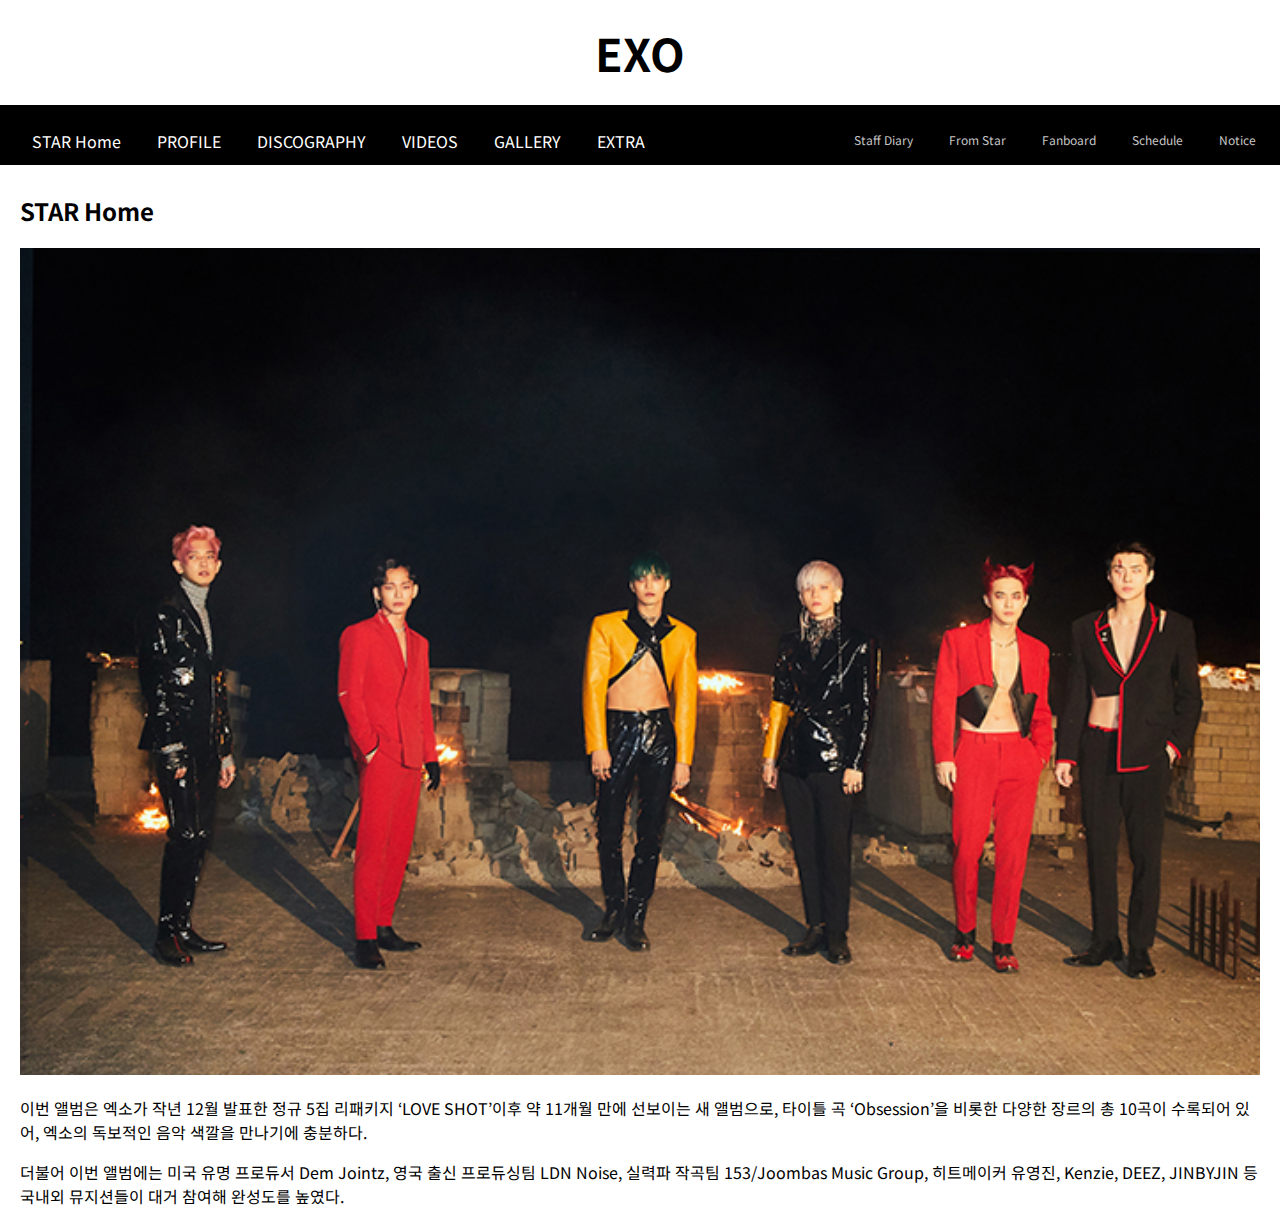
<file: 1.html>
<!doctype html>
<html>
<head>
  <title>EXO</title>
  <meta charset="utf-8">
  <link href="https://fonts.googleapis.com/css?family=Noto+Sans+KR&display=swap" rel="stylesheet">
  <link rel="stylesheet" href="style.css">
  <!-- Global site tag (gtag.js) - Google Analytics -->
<script async src="https://www.googletagmanager.com/gtag/js?id=UA-155996861-1"></script>
<script>
  window.dataLayer = window.dataLayer || [];
  function gtag(){dataLayer.push(arguments);}
  gtag('js', new Date());

  gtag('config', 'UA-155996861-1');
</script>
</head>
<body>
  <h1><a href="index.html">EXO</a></h1>
    <div class="menu">
      <a href="1.html">STAR Home</a>
      <a href="2.html">PROFILE</a>
      <a href="3.html">DISCOGRAPHY</a>
      <a href="4.html">VIDEOS</a>
      <a href="5.html">GALLERY</a>
      <a href="6.html">EXTRA</a>
      <div class="sub">
        <a href="7.html">Notice</a>
        <a href="8.html">Schedule</a>
        <a href="9.html">Fanboard</a>
        <a href="10.html">From Star</a>
        <a href="11.html">Staff Diary</a>
      </div>
    </div>
  <div class="con">
  <h2>STAR Home</h2>
  <img src="img/exo.jpg" width="100%">
  <p>이번 앨범은 엑소가 작년 12월 발표한 정규 5집 리패키지 ‘LOVE SHOT’이후 약 11개월 만에 선보이는 새 앨범으로, 타이틀 곡 <a href="http://exo.smtown.com/" target="_blank" title="EXO The 6th Album">‘Obsession’</a>을 비롯한 다양한 장르의 총 10곡이 수록되어 있어, 엑소의 독보적인 음악 색깔을 만나기에 충분하다.</p><p>더불어 이번 앨범에는 미국 유명 프로듀서 Dem Jointz, 영국 출신 프로듀싱팀 LDN Noise, 실력파 작곡팀 153/Joombas Music Group, 히트메이커 유영진, Kenzie, DEEZ, JINBYJIN 등 국내외 뮤지션들이 대거 참여해 완성도를 높였다.</p>
  </div>
</<body>
</file>
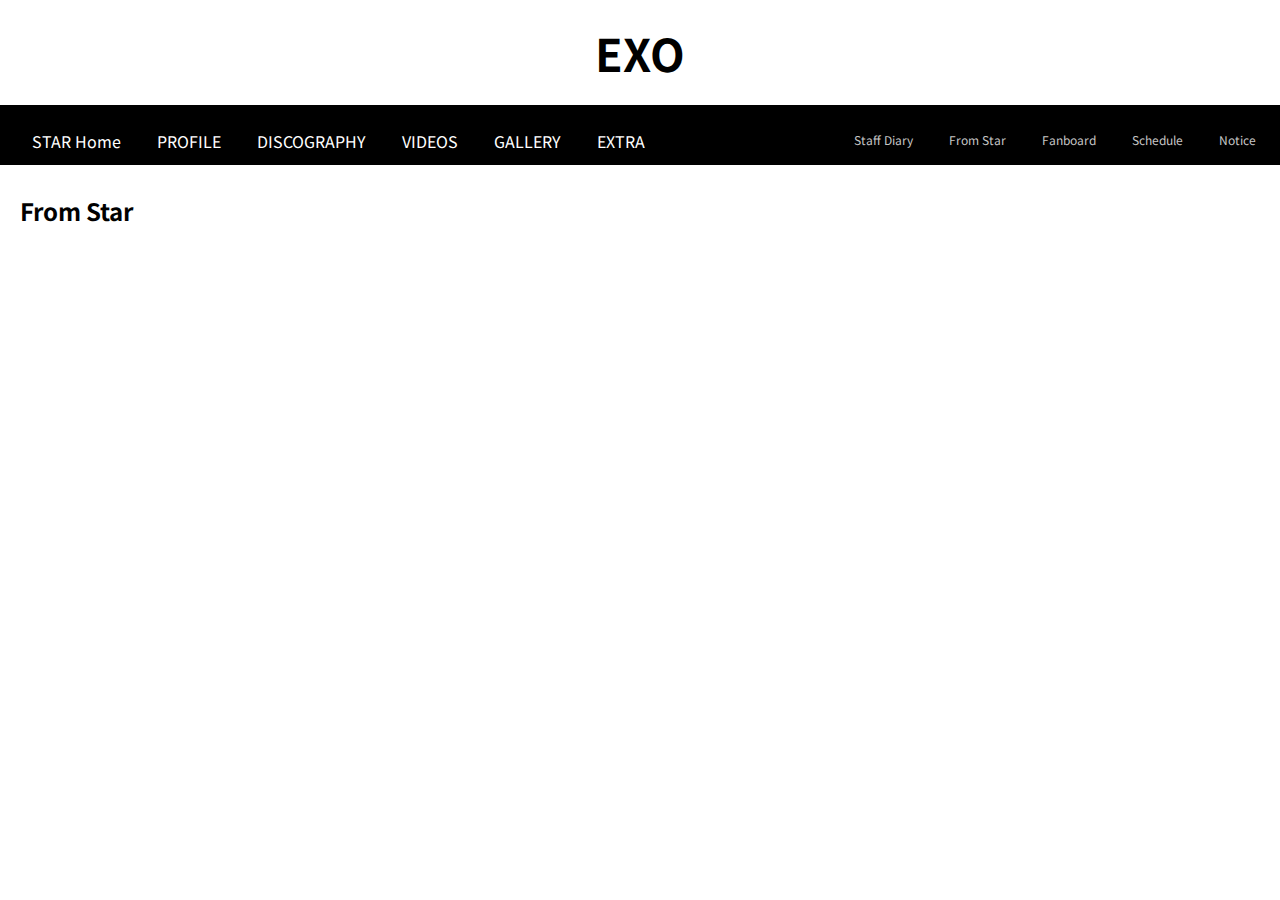
<file: 10.html>
<!doctype html>
<html>
<head>
  <title>EXO</title>
  <meta charset="utf-8">
      <link href="https://fonts.googleapis.com/css?family=Noto+Sans+KR&display=swap" rel="stylesheet">
  <link rel="stylesheet" href="style.css">
  <!-- Global site tag (gtag.js) - Google Analytics -->
<script async src="https://www.googletagmanager.com/gtag/js?id=UA-155996861-1"></script>
<script>
  window.dataLayer = window.dataLayer || [];
  function gtag(){dataLayer.push(arguments);}
  gtag('js', new Date());

  gtag('config', 'UA-155996861-1');
</script>

</head>
<body>
  <h1><a href="index.html">EXO</a></h1>
  <div class="menu">
    <a href="1.html">STAR Home</a>
    <a href="2.html">PROFILE</a>
    <a href="3.html">DISCOGRAPHY</a>
    <a href="4.html">VIDEOS</a>
    <a href="5.html">GALLERY</a>
    <a href="6.html">EXTRA</a>
    <div class="sub">
      <a href="7.html">Notice</a>
      <a href="8.html">Schedule</a>
      <a href="9.html">Fanboard</a>
      <a href="10.html">From Star</a>
      <a href="11.html">Staff Diary</a>
    </div>
  </div>
  <div class="con">
  <h2>From Star</h2>
  <p></p>
</div>
</<body>
</file>
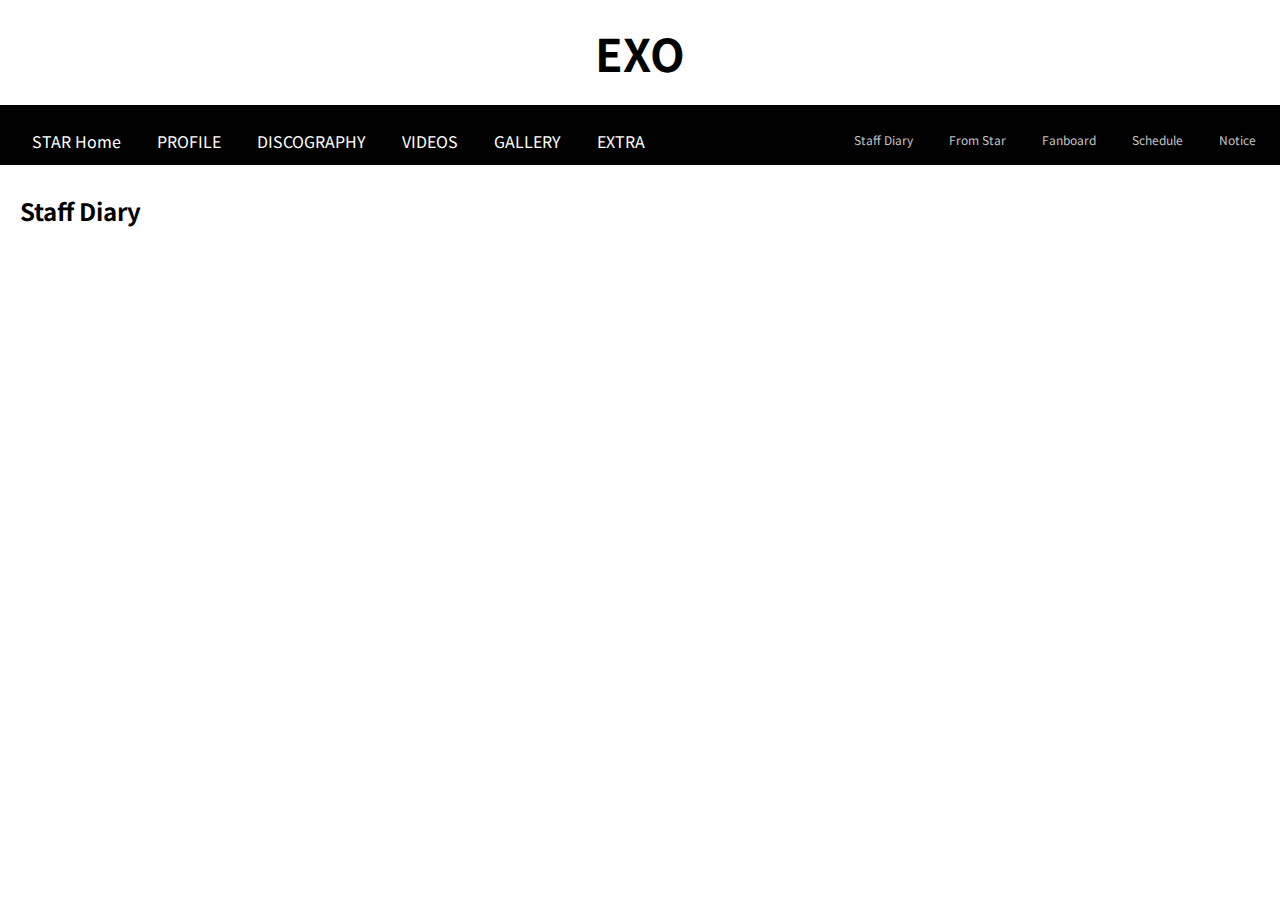
<file: 11.html>
<!doctype html>
<html>
<head>
  <title>EXO</title>
  <meta charset="utf-8">
      <link href="https://fonts.googleapis.com/css?family=Noto+Sans+KR&display=swap" rel="stylesheet">
  <link rel="stylesheet" href="style.css">
  <!-- Global site tag (gtag.js) - Google Analytics -->
<script async src="https://www.googletagmanager.com/gtag/js?id=UA-155996861-1"></script>
<script>
  window.dataLayer = window.dataLayer || [];
  function gtag(){dataLayer.push(arguments);}
  gtag('js', new Date());

  gtag('config', 'UA-155996861-1');
</script>

</head>
<body>
  <h1><a href="index.html">EXO</a></h1>
  <div class="menu">
    <a href="1.html">STAR Home</a>
    <a href="2.html">PROFILE</a>
    <a href="3.html">DISCOGRAPHY</a>
    <a href="4.html">VIDEOS</a>
    <a href="5.html">GALLERY</a>
    <a href="6.html">EXTRA</a>
    <div class="sub">
      <a href="7.html">Notice</a>
      <a href="8.html">Schedule</a>
      <a href="9.html">Fanboard</a>
      <a href="10.html">From Star</a>
      <a href="11.html">Staff Diary</a>
    </div>
  </div>
  <div class="con">
  <h2>Staff Diary</h2>
  <p></p>
</div>
</<body>
</file>
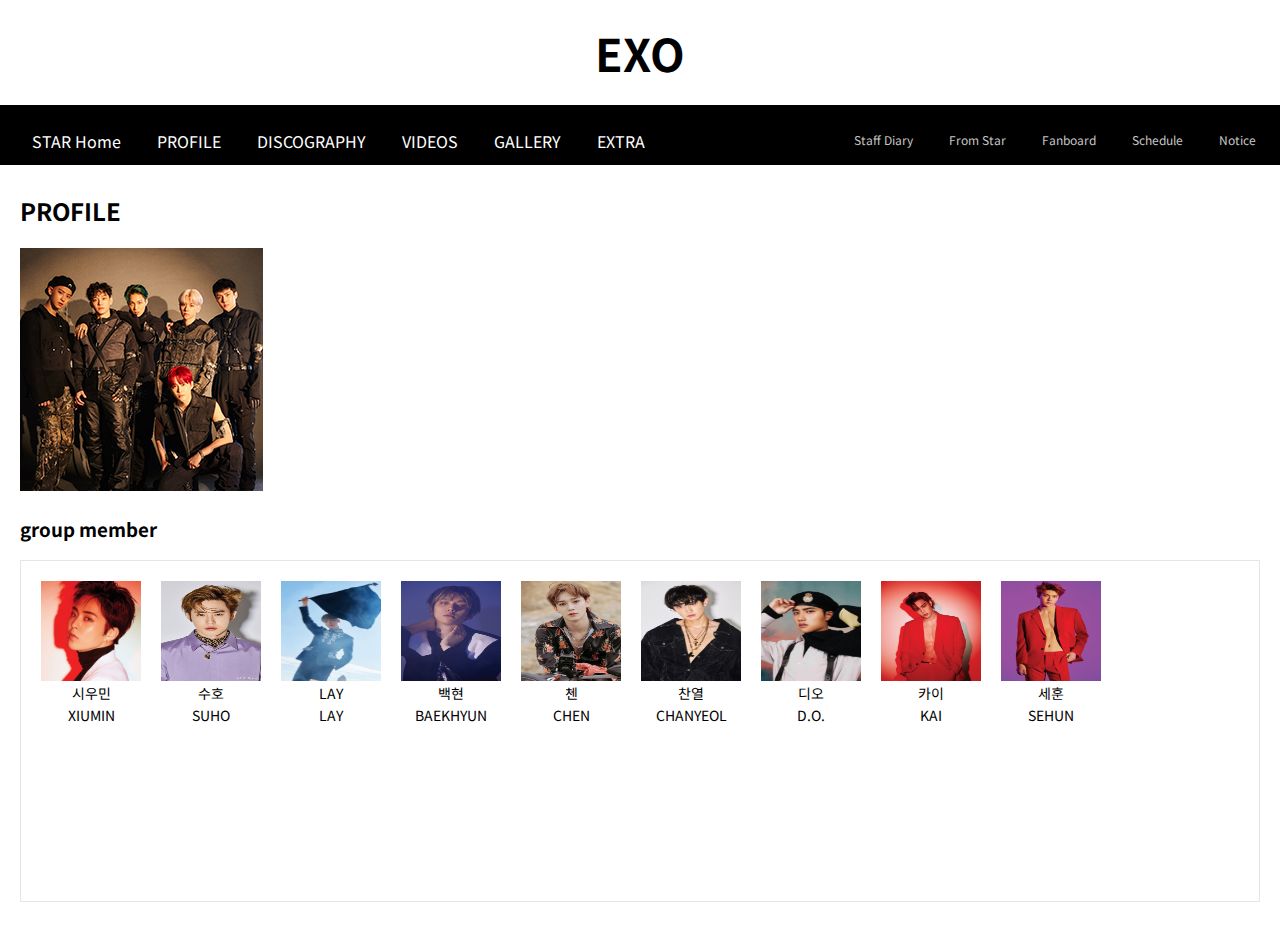
<file: 2.html>
<!doctype html>
<html>
<head>
  <title>EXO</title>
  <meta charset="utf-8">
    <link href="https://fonts.googleapis.com/css?family=Noto+Sans+KR&display=swap" rel="stylesheet">
  <link rel="stylesheet" href="style.css">
  <!-- Global site tag (gtag.js) - Google Analytics -->
  <link rel="stylesheet" href="style_profile.css">
<script async src="https://www.googletagmanager.com/gtag/js?id=UA-155996861-1"></script>
<script>
  window.dataLayer = window.dataLayer || [];
  function gtag(){dataLayer.push(arguments);}
  gtag('js', new Date());

  gtag('config', 'UA-155996861-1');
</script>

</head>
<body>
  <h1><a href="index.html">EXO</a></h1>
  <div class="menu">
    <a href="1.html">STAR Home</a>
    <a href="2.html">PROFILE</a>
    <a href="3.html">DISCOGRAPHY</a>
    <a href="4.html">VIDEOS</a>
    <a href="5.html">GALLERY</a>
    <a href="6.html">EXTRA</a>
    <div class="sub">
      <a href="7.html">Notice</a>
      <a href="8.html">Schedule</a>
      <a href="9.html">Fanboard</a>
      <a href="10.html">From Star</a>
      <a href="11.html">Staff Diary</a>
    </div>
  </div>
  <div class="con">
  <h2>PROFILE</h2>
    <img src="img/exo01.jpg">
  <p>
    <h3>group member</h3>
    <div class="member">
      <ul>
        <li>
          <span class="pic"><img src="img/xiumin01.jpg" alt="시우민"></span>
          <span class="name_kr">시우민</span>
          <span class="name_en">XIUMIN</span>
        </li>
        <li>
          <span class="pic"><img src="img/suho01.jpg" alt="수호"></span>
          <span class="name_kr">수호</span>
          <span class="name_en">SUHO</span>
        </li>
        <li>
          <span class="pic"><img src="img/lay01.jpg" alt="레이"></span>
          <span class="name_kr">LAY</span>
          <span class="name_en">LAY</span>
        </li>
        <li>
          <span class="pic"><img src="img/bh01.jpg"alt="백현"></span>
          <span class="name_kr">백현</span>
          <span class="name_en">BAEKHYUN</span>
        </li>
        <li>
          <span class="pic"><img src="img/chen01.jpg" alt="첸"></span>
          <span class="name_kr">첸</span>
          <span class="name_en">CHEN</span>
        </li>
        <li>
          <span class="pic"><img src="img/cy01.jpg" alt="찬열"></span>
          <span class="name_kr">찬열</span>
          <span class="name_en">CHANYEOL</span>
        </li>
        <li>
          <span class="pic"><img src="img/do01.jpg" alt="디오"></span>
          <span class="name_kr">디오</span>
          <span class="name_en">D.O.</span>
        </li>
        <li>
          <span class="pic"><img src="img/kai01.jpg" alt="카이"></span>
          <span class="name_kr">카이</span>
          <span class="name_en">KAI</span>
        </li>
        <li>
          <span class="pic"><img src="img/sehun01.jpg" alt="세훈"></span>
          <span class="name_kr">세훈</span>
          <span class="name_en">SEHUN</span>
        </li>
      </ul>
    </div>
  </p>
</div>
</<body>
</file>
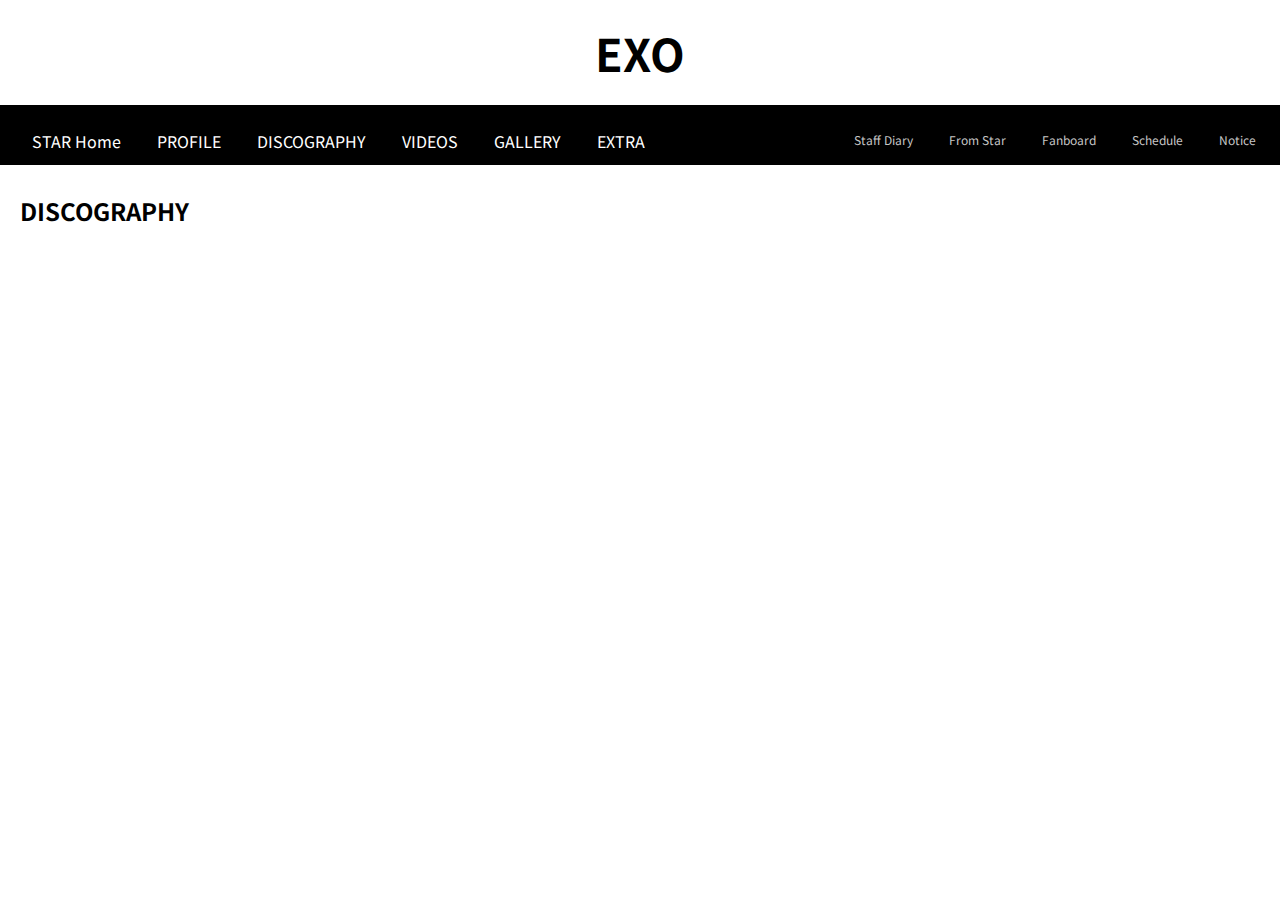
<file: 3.html>
<!doctype html>
<html>
<head>
  <title>EXO</title>
  <meta charset="utf-8">
      <link href="https://fonts.googleapis.com/css?family=Noto+Sans+KR&display=swap" rel="stylesheet">
  <link rel="stylesheet" href="style.css">
  <!-- Global site tag (gtag.js) - Google Analytics -->
<script async src="https://www.googletagmanager.com/gtag/js?id=UA-155996861-1"></script>
<script>
  window.dataLayer = window.dataLayer || [];
  function gtag(){dataLayer.push(arguments);}
  gtag('js', new Date());

  gtag('config', 'UA-155996861-1');
</script>

</head>
<body>
  <h1><a href="index.html">EXO</a></h1>
  <div class="menu">
    <a href="1.html">STAR Home</a>
    <a href="2.html">PROFILE</a>
    <a href="3.html">DISCOGRAPHY</a>
    <a href="4.html">VIDEOS</a>
    <a href="5.html">GALLERY</a>
    <a href="6.html">EXTRA</a>
    <div class="sub">
      <a href="7.html">Notice</a>
      <a href="8.html">Schedule</a>
      <a href="9.html">Fanboard</a>
      <a href="10.html">From Star</a>
      <a href="11.html">Staff Diary</a>
    </div>
  </div>
  <div class="con">
    <h2>DISCOGRAPHY</h2>
    <p></p>
  </div>
</<body>
</file>
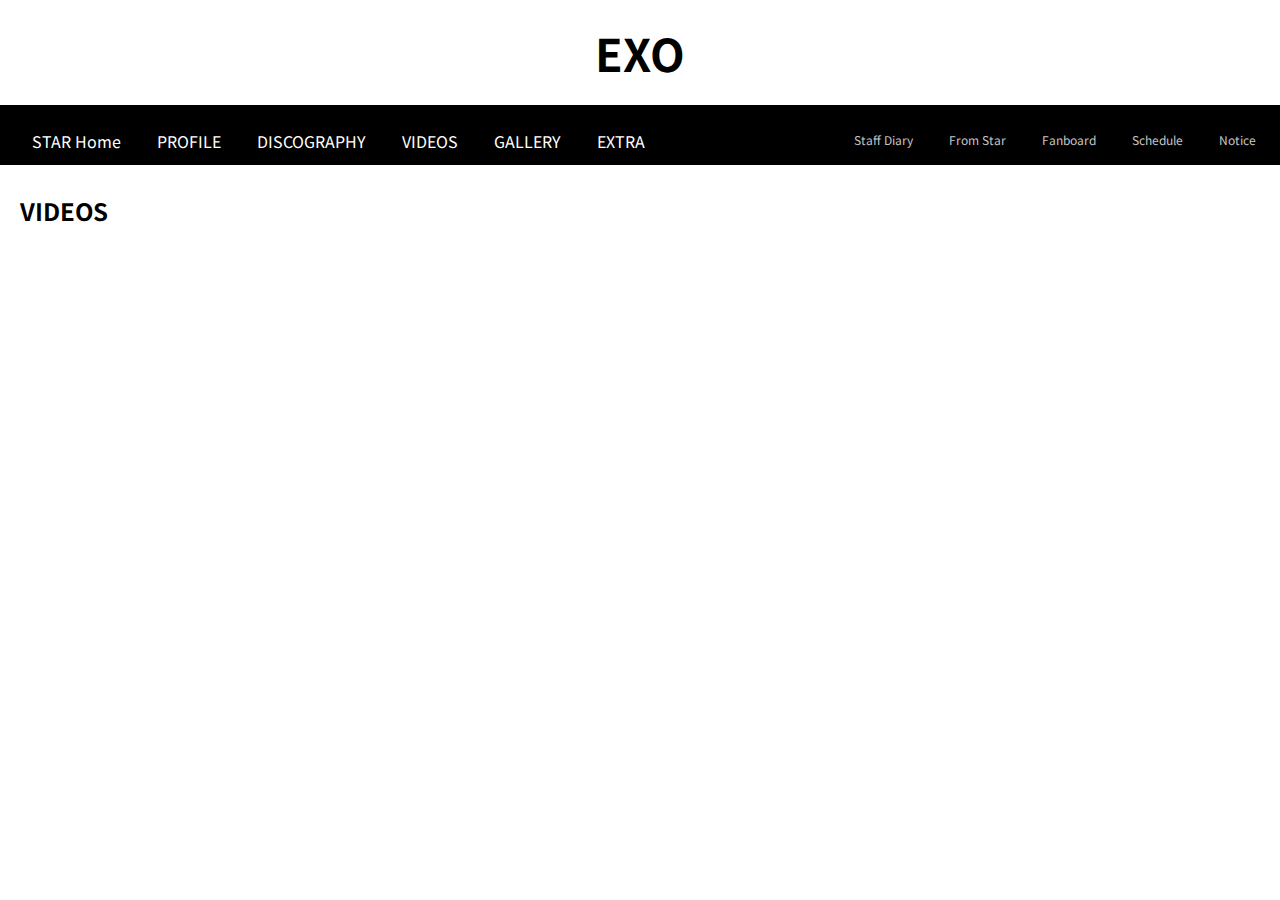
<file: 4.html>
<!doctype html>
<html>
<head>
  <title>EXO</title>
  <meta charset="utf-8">
      <link href="https://fonts.googleapis.com/css?family=Noto+Sans+KR&display=swap" rel="stylesheet">
  <link rel="stylesheet" href="style.css">
  <!-- Global site tag (gtag.js) - Google Analytics -->
<script async src="https://www.googletagmanager.com/gtag/js?id=UA-155996861-1"></script>
<script>
  window.dataLayer = window.dataLayer || [];
  function gtag(){dataLayer.push(arguments);}
  gtag('js', new Date());

  gtag('config', 'UA-155996861-1');
</script>

</head>
<body>
  <h1><a href="index.html">EXO</a></h1>
  <div class="menu">
    <a href="1.html">STAR Home</a>
    <a href="2.html">PROFILE</a>
    <a href="3.html">DISCOGRAPHY</a>
    <a href="4.html">VIDEOS</a>
    <a href="5.html">GALLERY</a>
    <a href="6.html">EXTRA</a>
    <div class="sub">
      <a href="7.html">Notice</a>
      <a href="8.html">Schedule</a>
      <a href="9.html">Fanboard</a>
      <a href="10.html">From Star</a>
      <a href="11.html">Staff Diary</a>
    </div>
  </div>
  <div class="con">
  <h2>VIDEOS</h2>
  <p>
    <iframe width="560" height="315" src="https://www.youtube.com/embed/uxmP4b2a0uY" frameborder="0" allow="accelerometer; autoplay; encrypted-media; gyroscope; picture-in-picture" allowfullscreen></iframe>
  </p>
  <p>
    <div id="disqus_thread"></div>
  </div>
<script>
/**
*  RECOMMENDED CONFIGURATION VARIABLES: EDIT AND UNCOMMENT THE SECTION BELOW TO INSERT DYNAMIC VALUES FROM YOUR PLATFORM OR CMS.
*  LEARN WHY DEFINING THESE VARIABLES IS IMPORTANT: https://disqus.com/admin/universalcode/#configuration-variables*/
/*
var disqus_config = function () {
this.page.url = PAGE_URL;  // Replace PAGE_URL with your page's canonical URL variable
this.page.identifier = PAGE_IDENTIFIER; // Replace PAGE_IDENTIFIER with your page's unique identifier variable
};
*/
(function() { // DON'T EDIT BELOW THIS LINE
var d = document, s = d.createElement('script');
s.src = 'https://exo-4.disqus.com/embed.js';
s.setAttribute('data-timestamp', +new Date());
(d.head || d.body).appendChild(s);
})();
</script>
<noscript>Please enable JavaScript to view the <a href="https://disqus.com/?ref_noscript">comments powered by Disqus.</a></noscript>
</p>
</<body>
</file>
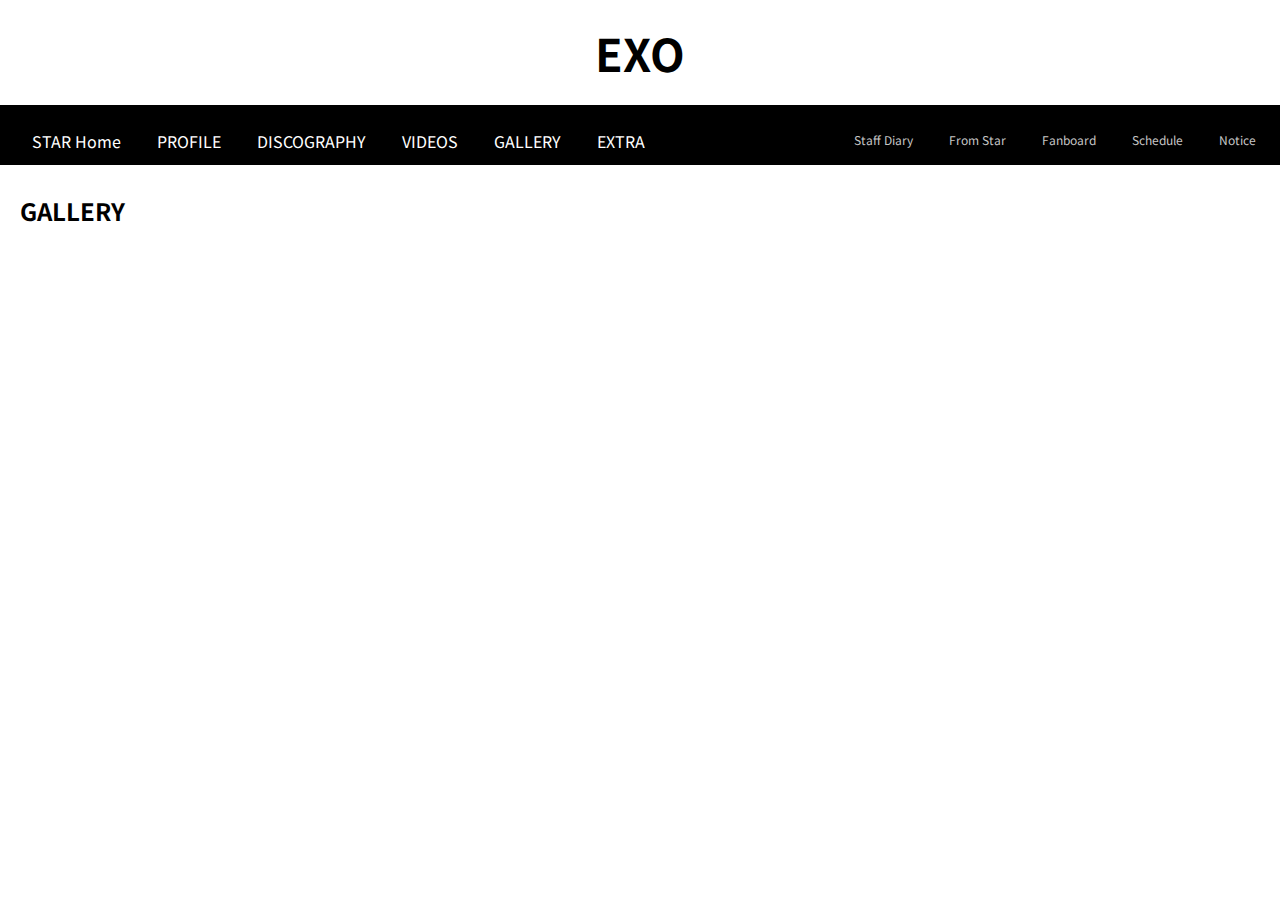
<file: 5.html>
<!doctype html>
<html>
<head>
  <title>EXO</title>
  <meta charset="utf-8">
      <link href="https://fonts.googleapis.com/css?family=Noto+Sans+KR&display=swap" rel="stylesheet">
  <link rel="stylesheet" href="style.css">
  <!-- Global site tag (gtag.js) - Google Analytics -->
<script async src="https://www.googletagmanager.com/gtag/js?id=UA-155996861-1"></script>
<script>
  window.dataLayer = window.dataLayer || [];
  function gtag(){dataLayer.push(arguments);}
  gtag('js', new Date());

  gtag('config', 'UA-155996861-1');
</script>

</head>
<body>
  <h1><a href="index.html">EXO</a></h1>
  <div class="menu">
    <a href="1.html">STAR Home</a>
    <a href="2.html">PROFILE</a>
    <a href="3.html">DISCOGRAPHY</a>
    <a href="4.html">VIDEOS</a>
    <a href="5.html">GALLERY</a>
    <a href="6.html">EXTRA</a>
    <div class="sub">
      <a href="7.html">Notice</a>
      <a href="8.html">Schedule</a>
      <a href="9.html">Fanboard</a>
      <a href="10.html">From Star</a>
      <a href="11.html">Staff Diary</a>
    </div>
  </div>
  <div class="con">
  <h2>GALLERY</h2>
  <p></p>
</div>
</<body>
</file>
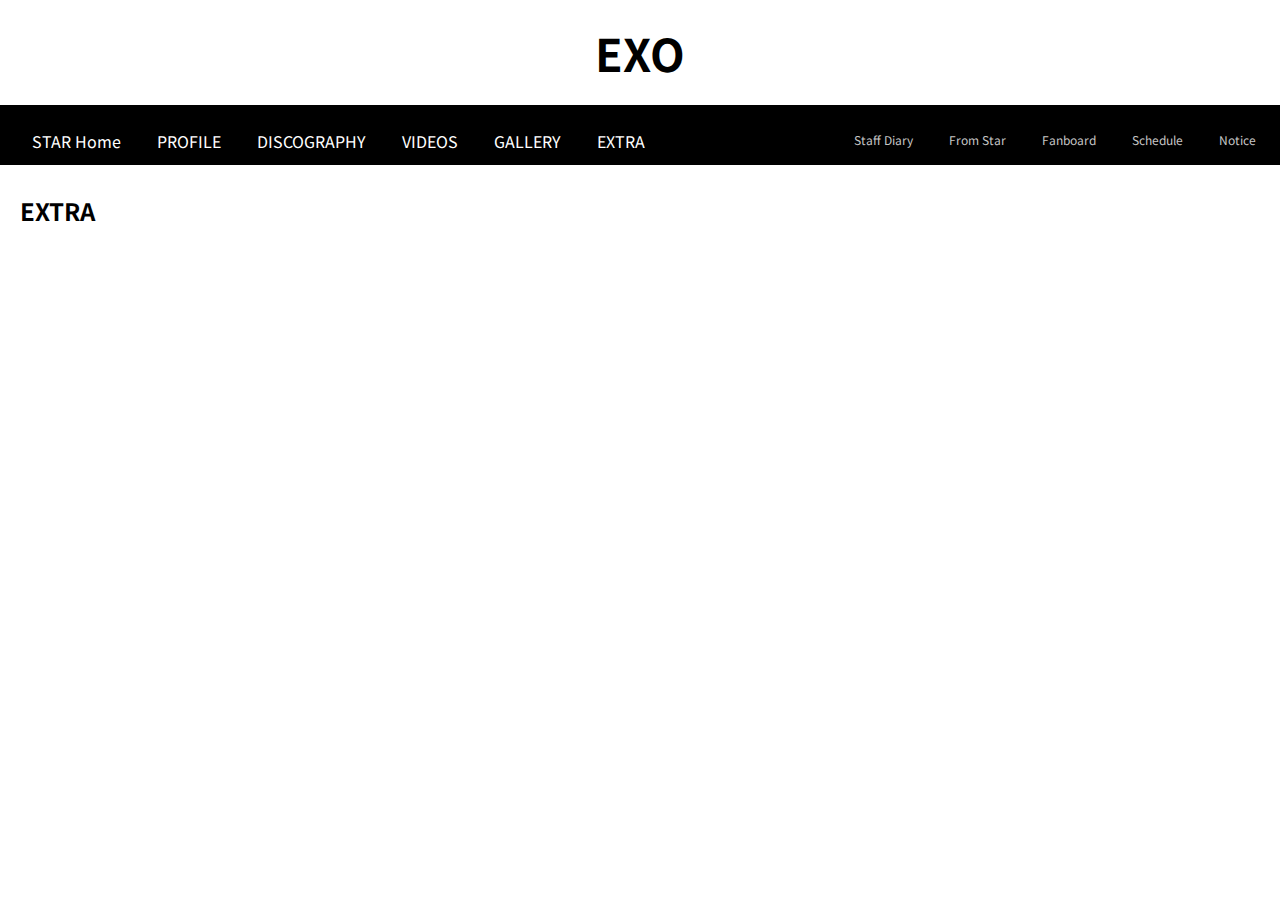
<file: 6.html>
<!doctype html>
<html>
<head>
  <title>EXO</title>
  <meta charset="utf-8">
      <link href="https://fonts.googleapis.com/css?family=Noto+Sans+KR&display=swap" rel="stylesheet">
  <link rel="stylesheet" href="style.css">
  <!-- Global site tag (gtag.js) - Google Analytics -->
<script async src="https://www.googletagmanager.com/gtag/js?id=UA-155996861-1"></script>
<script>
  window.dataLayer = window.dataLayer || [];
  function gtag(){dataLayer.push(arguments);}
  gtag('js', new Date());

  gtag('config', 'UA-155996861-1');
</script>

</head>
<body>
  <h1><a href="index.html">EXO</a></h1>
  <div class="menu">
    <a href="1.html">STAR Home</a>
    <a href="2.html">PROFILE</a>
    <a href="3.html">DISCOGRAPHY</a>
    <a href="4.html">VIDEOS</a>
    <a href="5.html">GALLERY</a>
    <a href="6.html">EXTRA</a>
    <div class="sub">
      <a href="7.html">Notice</a>
      <a href="8.html">Schedule</a>
      <a href="9.html">Fanboard</a>
      <a href="10.html">From Star</a>
      <a href="11.html">Staff Diary</a>
    </div>
  </div>
  <div class="con">
  <h2>EXTRA</h2>
  <p></p>
</div>
</<body>
</file>
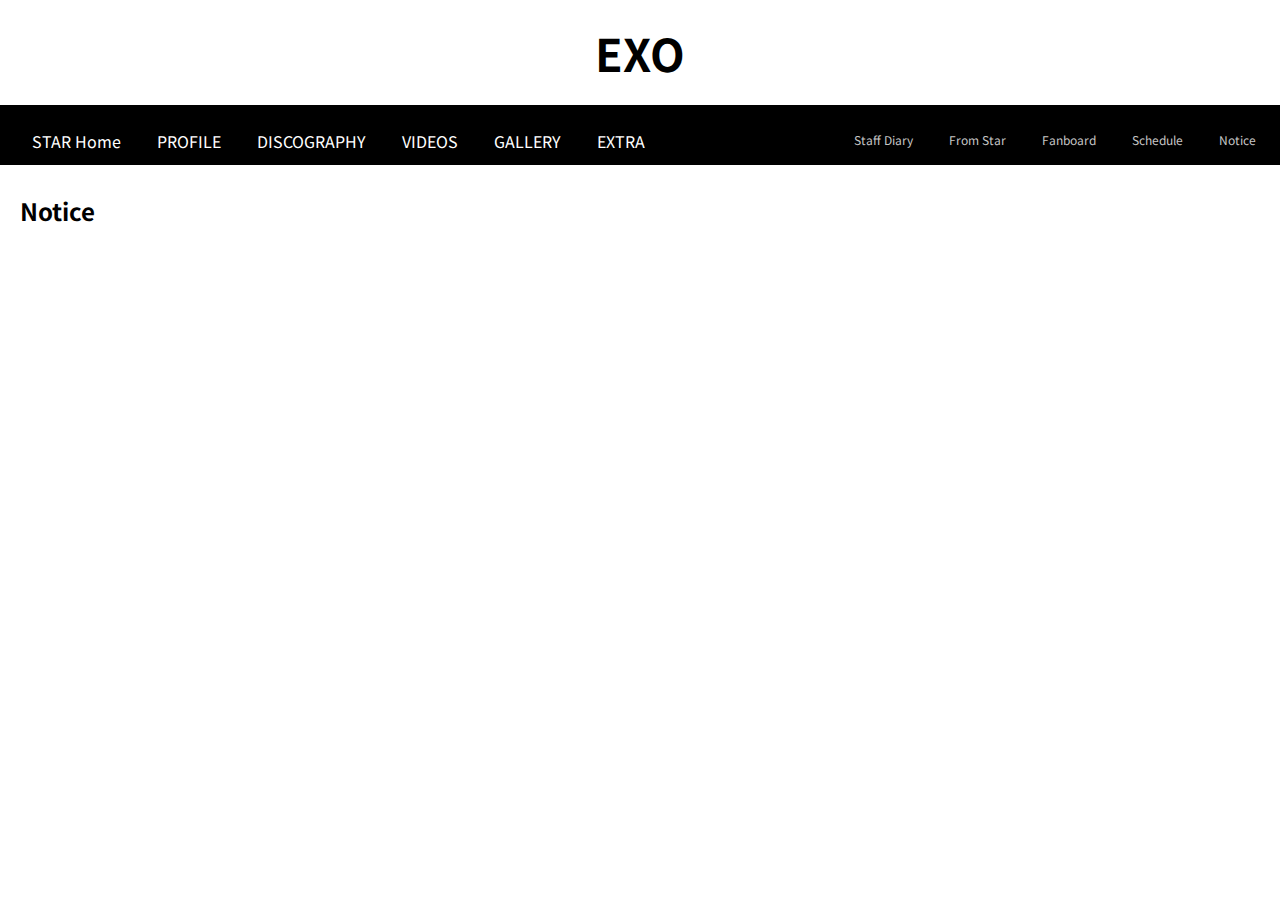
<file: 7.html>
<!doctype html>
<html>
<head>
  <title>EXO</title>
  <meta charset="utf-8">
      <link href="https://fonts.googleapis.com/css?family=Noto+Sans+KR&display=swap" rel="stylesheet">
  <link rel="stylesheet" href="style.css">
  <!-- Global site tag (gtag.js) - Google Analytics -->
<script async src="https://www.googletagmanager.com/gtag/js?id=UA-155996861-1"></script>
<script>
  window.dataLayer = window.dataLayer || [];
  function gtag(){dataLayer.push(arguments);}
  gtag('js', new Date());

  gtag('config', 'UA-155996861-1');
</script>

</head>
<body>
  <h1><a href="index.html">EXO</a></h1>
  <div class="menu">
    <a href="1.html">STAR Home</a>
    <a href="2.html">PROFILE</a>
    <a href="3.html">DISCOGRAPHY</a>
    <a href="4.html">VIDEOS</a>
    <a href="5.html">GALLERY</a>
    <a href="6.html">EXTRA</a>
    <div class="sub">
      <a href="7.html">Notice</a>
      <a href="8.html">Schedule</a>
      <a href="9.html">Fanboard</a>
      <a href="10.html">From Star</a>
      <a href="11.html">Staff Diary</a>
    </div>
  </div>
  <div class="con">
  <h2>Notice</h2>
  <p></p>
</div>
</<body>
</file>
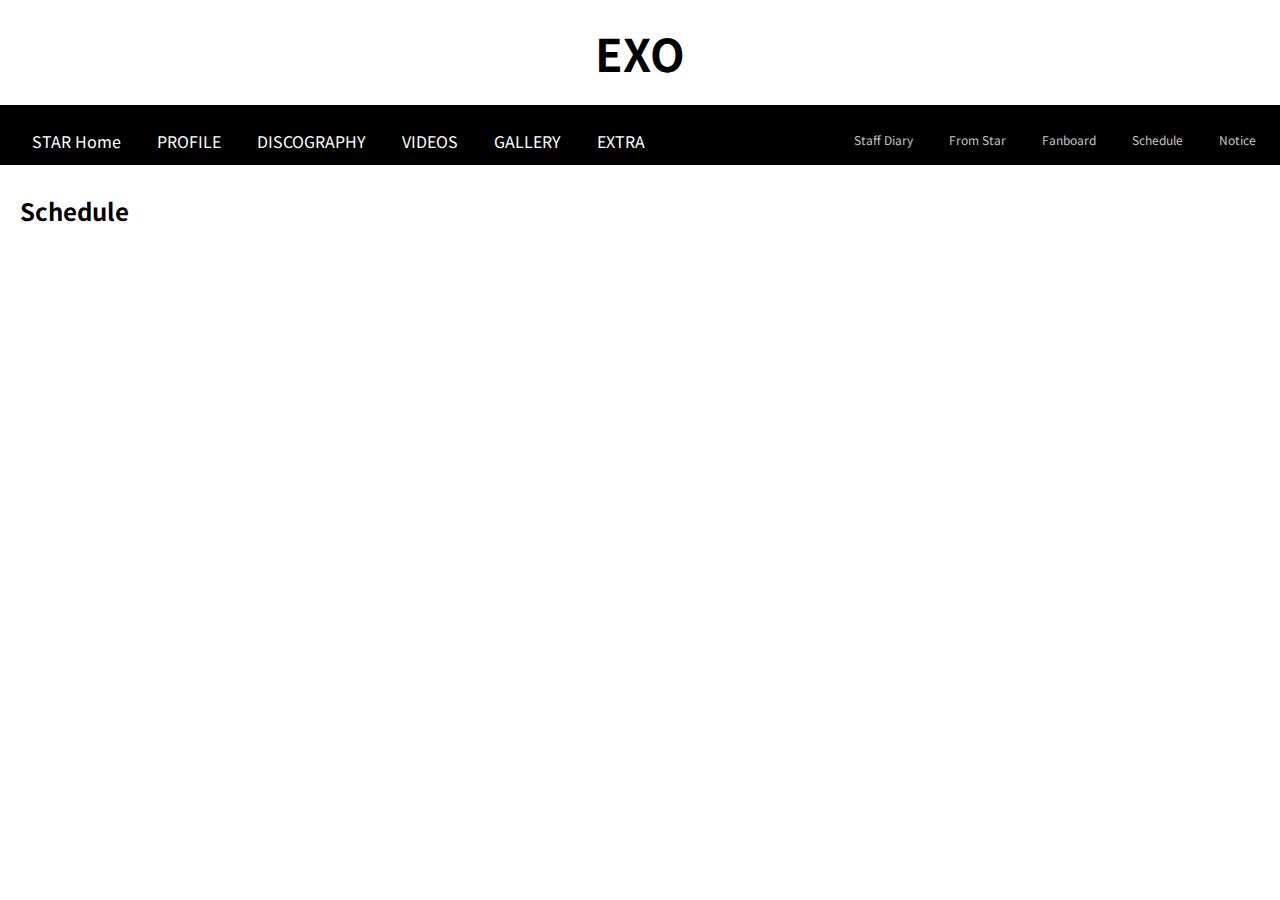
<file: 8.html>
<!doctype html>
<html>
<head>
  <title>EXO</title>
  <meta charset="utf-8">
      <link href="https://fonts.googleapis.com/css?family=Noto+Sans+KR&display=swap" rel="stylesheet">
  <link rel="stylesheet" href="style.css">
  <!-- Global site tag (gtag.js) - Google Analytics -->
<script async src="https://www.googletagmanager.com/gtag/js?id=UA-155996861-1"></script>
<script>
  window.dataLayer = window.dataLayer || [];
  function gtag(){dataLayer.push(arguments);}
  gtag('js', new Date());

  gtag('config', 'UA-155996861-1');
</script>

</head>
<body>
  <h1><a href="index.html">EXO</a></h1>
  <div class="menu">
    <a href="1.html">STAR Home</a>
    <a href="2.html">PROFILE</a>
    <a href="3.html">DISCOGRAPHY</a>
    <a href="4.html">VIDEOS</a>
    <a href="5.html">GALLERY</a>
    <a href="6.html">EXTRA</a>
    <div class="sub">
      <a href="7.html">Notice</a>
      <a href="8.html">Schedule</a>
      <a href="9.html">Fanboard</a>
      <a href="10.html">From Star</a>
      <a href="11.html">Staff Diary</a>
    </div>
  </div>
  <div class="con">
  <h2>Schedule</h2>
  <p></p>
</div>
</<body>
</file>
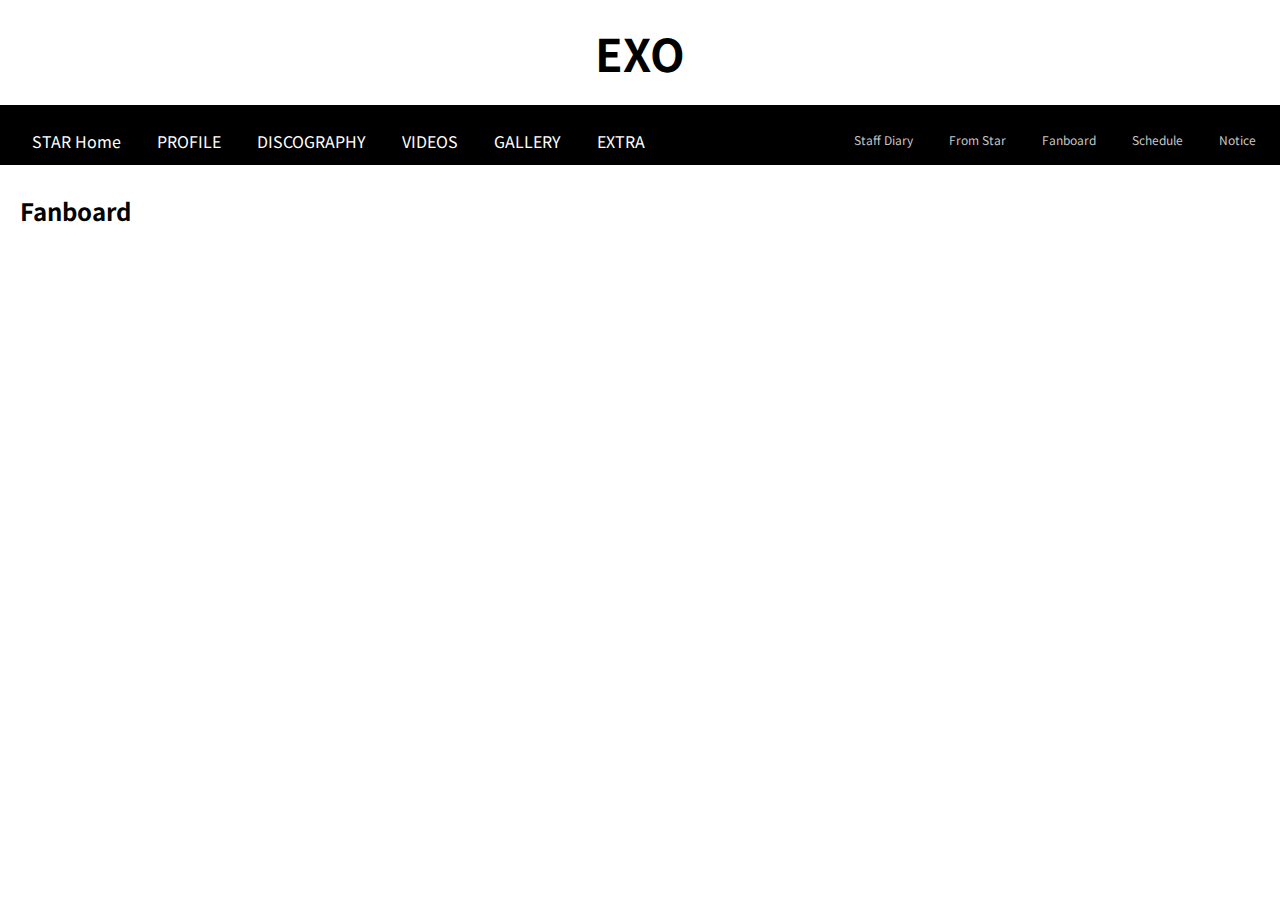
<file: 9.html>
<!doctype html>
<html>
<head>
  <title>EXO</title>
  <meta charset="utf-8">
      <link href="https://fonts.googleapis.com/css?family=Noto+Sans+KR&display=swap" rel="stylesheet">
  <link rel="stylesheet" href="style.css">
  <!-- Global site tag (gtag.js) - Google Analytics -->
<script async src="https://www.googletagmanager.com/gtag/js?id=UA-155996861-1"></script>
<script>
  window.dataLayer = window.dataLayer || [];
  function gtag(){dataLayer.push(arguments);}
  gtag('js', new Date());

  gtag('config', 'UA-155996861-1');
</script>

</head>
<body>
  <h1><a href="index.html">EXO</a></h1>
  <div class="menu">
    <a href="1.html">STAR Home</a>
    <a href="2.html">PROFILE</a>
    <a href="3.html">DISCOGRAPHY</a>
    <a href="4.html">VIDEOS</a>
    <a href="5.html">GALLERY</a>
    <a href="6.html">EXTRA</a>
    <div class="sub">
      <a href="7.html">Notice</a>
      <a href="8.html">Schedule</a>
      <a href="9.html">Fanboard</a>
      <a href="10.html">From Star</a>
      <a href="11.html">Staff Diary</a>
    </div>
  </div>
  <div class="con">
  <h2>Fanboard</h2>
  <p></p>
</div>
</<body>
</file>
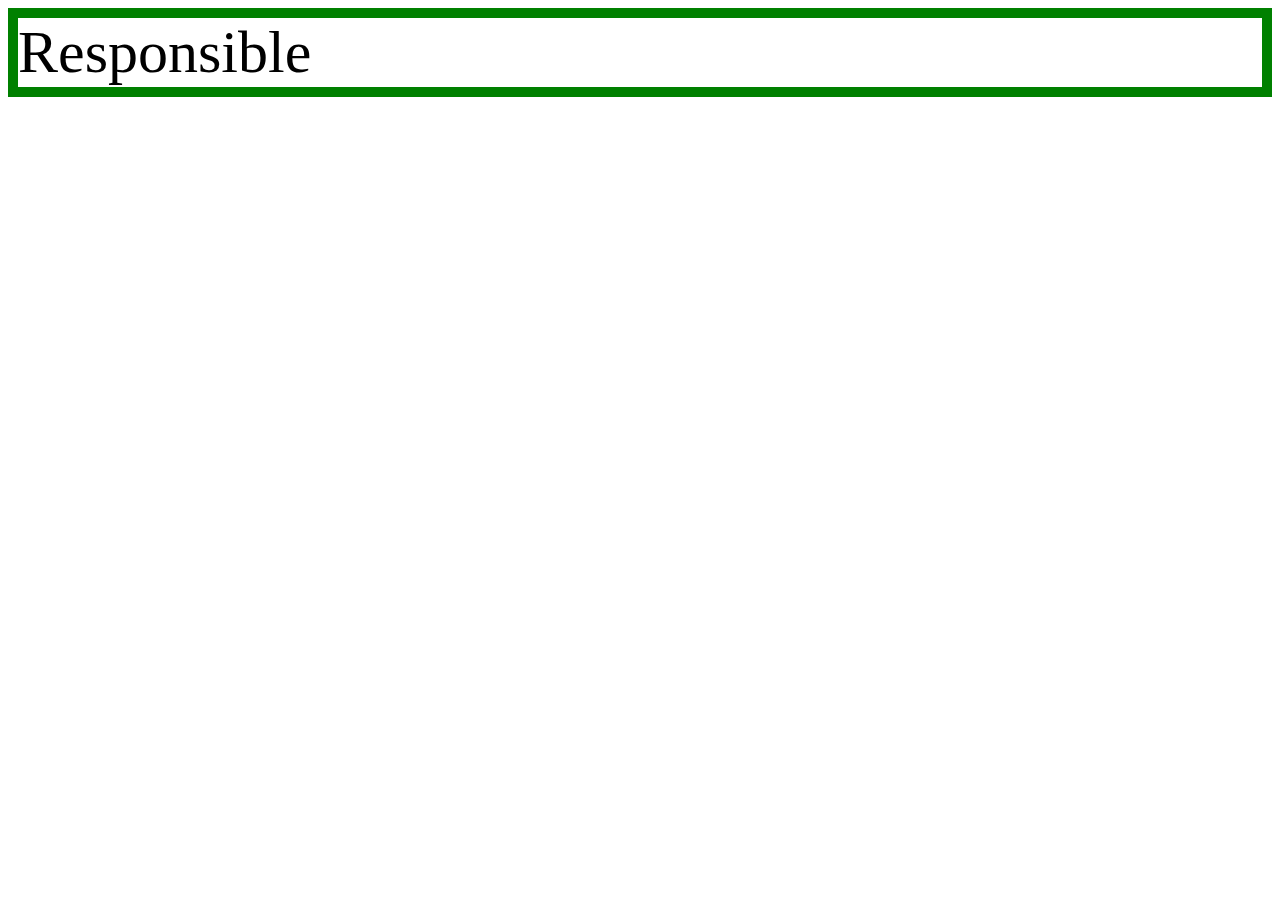
<file: mediaquary.html>
<!DOCTYPE html>
<html>
  <head>
    <meta charset="utf-8">
    <title></title>
    <style>
      div{
        border:10px solid green;
        font-size:60px;
      }
      @media(max-width:800px){
        div{
          display:none;
        }
      }
    </style>
  </head>
  <body>
    <div>
      Responsible
    </div>
  </body>
</html>
</file>
<file: style.css>
body{
  font-family: 'Noto Sans KR', sans-serif;
  margin:0;
}
.con{
  display: block;
  margin: 0;
  padding: 8px 20px;
}
a{
  color: black;
  text-decoration: none;
}
h1{
  font-size: 45px;
  text-align: center;
  margin:0;
  padding:20px
}
.menu{
  display: block;
  height: 52px;
  width: 100%;
  position: relative;
  background: #000;
  padding: 4px;
  margin: 0;
}
.menu a{
  color: white;
  float: left;
  padding: 20px 8px 8px;
  margin-left: 20px
}
.sub{
  font-size: 12px;
  margin-right: 20px;
}
.sub a{
  display: block;
  color: #c6c6c6;
  float: right;
  padding-top: 22px;
}
@media(max-width:640px) {
  .sub{
    display: none;
  }
}
</file>
<file: style_profile.css>
.member{
  width: 100%;
  margin: 0px;
}
.member ul{
  list-style: none;
  height: 300px;
  padding: 20px 0 20px 20px;
  margin: 0;
  border: 1px solid #e5e5e5;
}
.member ul li{
  display: list-item;
  float: left;
  width: 100px;
  height: 160px;
  margin-right: 20px;
  font-size: 14px;
}
.member ul .pic img{
  display: block;
  width: 100%;
  max-width: 100px;
  max-height: 100px;
}
.member ul .name_kr,.name_en{
  display: block;
  text-align: center;
  padding: 2px 0 0 0;
}
</file>
